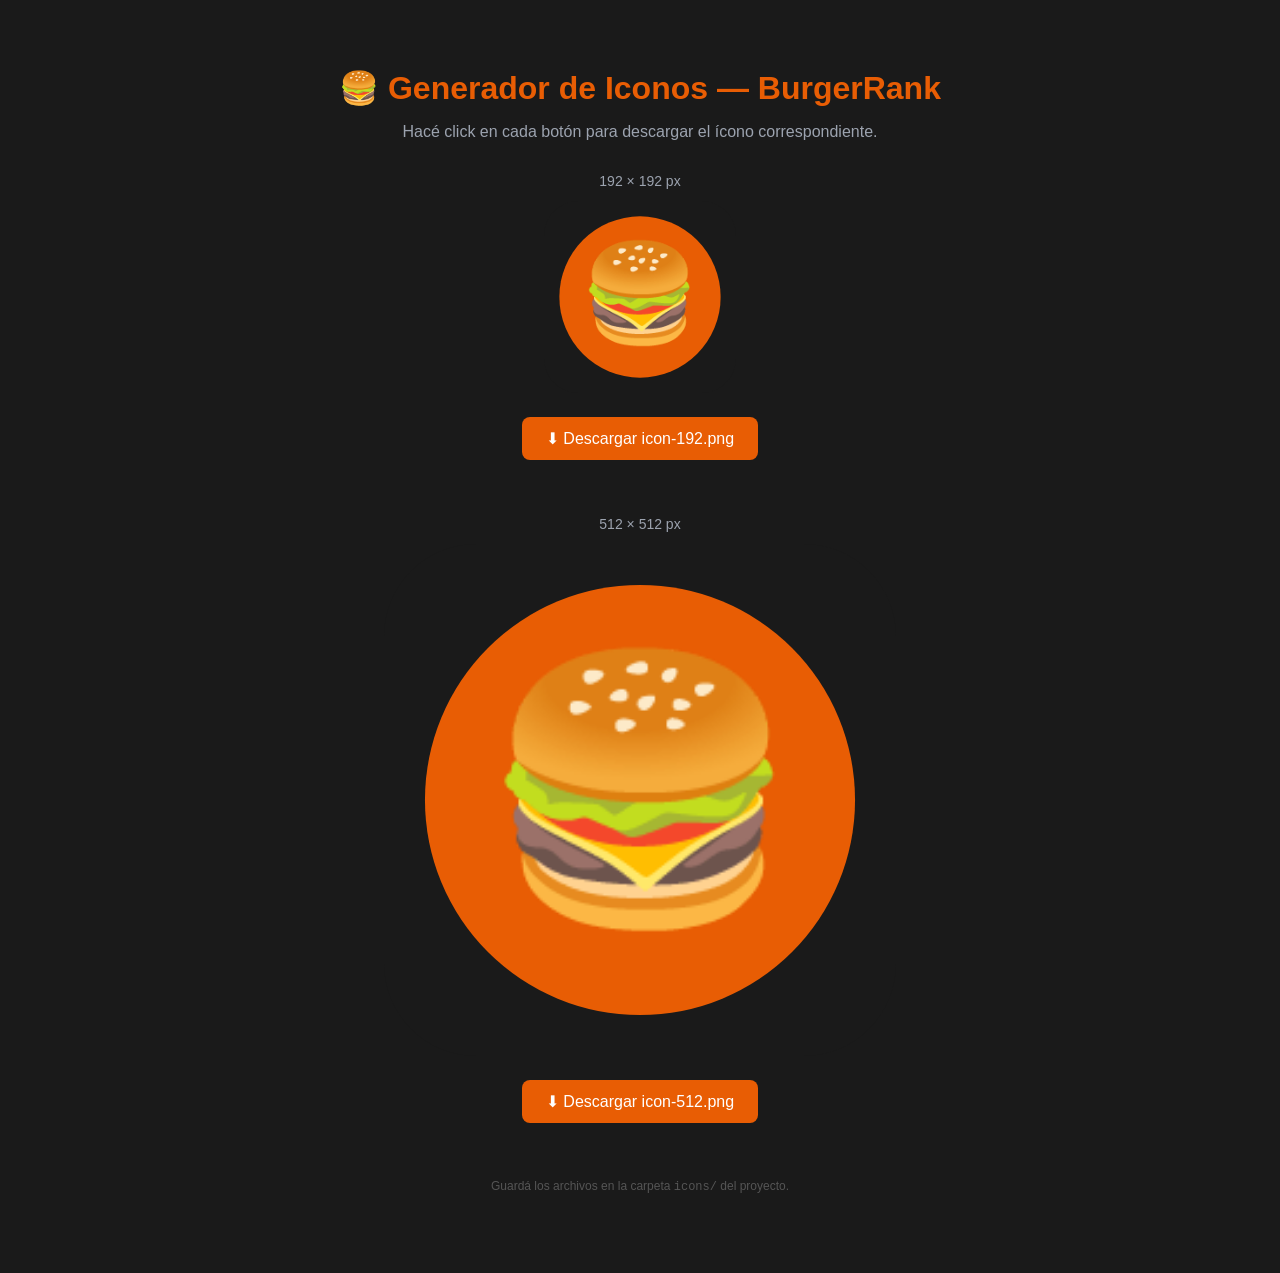
<file: icons/generate-icons.html>
<!DOCTYPE html>
<!--
  BurgerRank — Generador de Iconos PWA
  Abrí este archivo en un browser, hacé click en cada botón y guardá las imágenes
  como icons/icon-192.png e icons/icon-512.png
-->
<html lang="es">
<head>
  <meta charset="UTF-8">
  <title>Generar Iconos PWA — BurgerRank</title>
  <style>
    body { font-family: sans-serif; background: #1a1a1a; color: #fff; padding: 40px; text-align: center; }
    h1 { color: #e85d04; margin-bottom: 8px; }
    p  { color: #9ca3af; margin-bottom: 32px; }
    canvas { border-radius: 24px; display: block; margin: 0 auto 16px; }
    button {
      background: #e85d04; color: white; border: none; padding: 12px 24px;
      border-radius: 8px; font-size: 1rem; cursor: pointer; margin: 8px;
    }
    button:hover { background: #c94e03; }
    .section { margin-bottom: 48px; }
    .label { color: #9ca3af; font-size: 0.875rem; margin-bottom: 12px; }
  </style>
</head>
<body>
  <h1>🍔 Generador de Iconos — BurgerRank</h1>
  <p>Hacé click en cada botón para descargar el ícono correspondiente.</p>

  <div class="section">
    <div class="label">192 × 192 px</div>
    <canvas id="canvas-192" width="192" height="192"></canvas>
    <button onclick="download('canvas-192', 'icon-192.png')">⬇ Descargar icon-192.png</button>
  </div>

  <div class="section">
    <div class="label">512 × 512 px</div>
    <canvas id="canvas-512" width="512" height="512"></canvas>
    <button onclick="download('canvas-512', 'icon-512.png')">⬇ Descargar icon-512.png</button>
  </div>

  <p style="font-size:0.75rem; color:#555; margin-top:32px">
    Guardá los archivos en la carpeta <code>icons/</code> del proyecto.
  </p>

  <script>
    function drawIcon(canvasId, size) {
      const canvas = document.getElementById(canvasId);
      const ctx = canvas.getContext('2d');
      const s = size;
      const r = s * 0.18; // radio del borde redondeado

      // Fondo
      ctx.fillStyle = '#1a1a1a';
      ctx.beginPath();
      ctx.roundRect(0, 0, s, s, r);
      ctx.fill();

      // Círculo naranja
      ctx.fillStyle = '#e85d04';
      ctx.beginPath();
      ctx.arc(s / 2, s / 2, s * 0.42, 0, Math.PI * 2);
      ctx.fill();

      // Emoji 🍔
      ctx.font = `${s * 0.5}px serif`;
      ctx.textAlign = 'center';
      ctx.textBaseline = 'middle';
      ctx.fillText('🍔', s / 2, s / 2 + s * 0.02);
    }

    function download(canvasId, filename) {
      const canvas = document.getElementById(canvasId);
      const link = document.createElement('a');
      link.download = filename;
      link.href = canvas.toDataURL('image/png');
      link.click();
    }

    // Dibujar al cargar
    drawIcon('canvas-192', 192);
    drawIcon('canvas-512', 512);
  </script>
</body>
</html>
</file>
